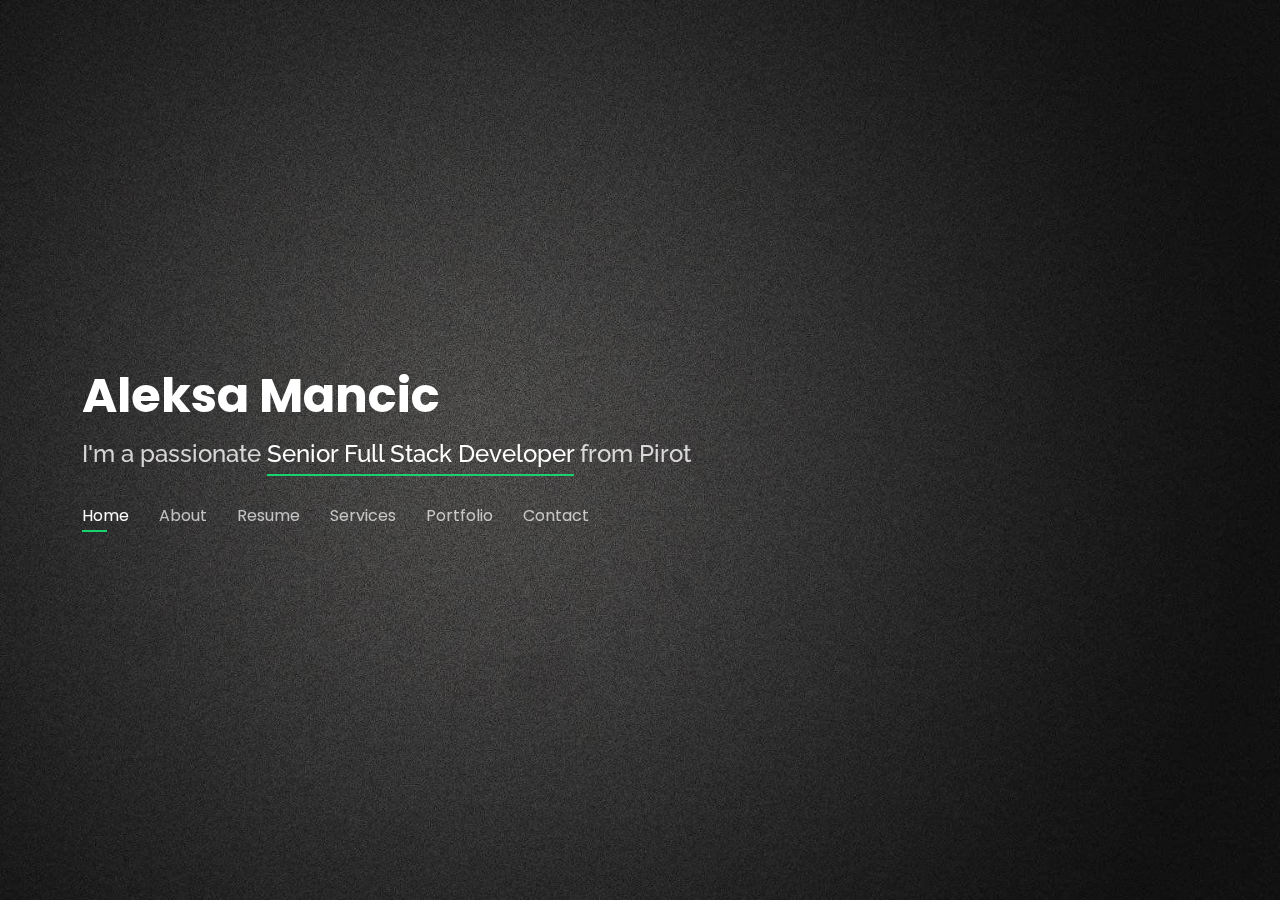
<file: index.html>
<!DOCTYPE html>
<html lang="en">

<head>
  <meta charset="utf-8">
  <meta content="width=device-width, initial-scale=1.0" name="viewport">

  <title>Personal Bootstrap Template</title>
  <meta content="" name="description">
  <meta content="" name="keywords">

  <!-- Favicons -->
  <link href="assets/img/favicon.png" rel="icon">
  <link href="assets/img/apple-touch-icon.png" rel="apple-touch-icon">

  <!-- Google Fonts -->
  <link href="https://fonts.googleapis.com/css?family=Open+Sans:300,300i,400,400i,600,600i,700,700i|Raleway:300,300i,400,400i,500,500i,600,600i,700,700i|Poppins:300,300i,400,400i,500,500i,600,600i,700,700i" rel="stylesheet">

  <!-- Vendor CSS Files -->
  <link href="assets/vendor/bootstrap/css/bootstrap.min.css" rel="stylesheet">
  <link href="assets/vendor/bootstrap-icons/bootstrap-icons.css" rel="stylesheet">
  <link href="assets/vendor/boxicons/css/boxicons.min.css" rel="stylesheet">
  <link href="assets/vendor/glightbox/css/glightbox.min.css" rel="stylesheet">
  <link href="assets/vendor/remixicon/remixicon.css" rel="stylesheet">
  <link href="assets/vendor/swiper/swiper-bundle.min.css" rel="stylesheet">

  <!-- Template Main CSS File -->
  <link href="assets/css/style.css" rel="stylesheet">

  <!-- =======================================================
  * Template Name: Personal
  * Template URL: https://bootstrapmade.com/personal-free-resume-bootstrap-template/
  * Updated: Mar 17 2024 with Bootstrap v5.3.3
  * Author: BootstrapMade.com
  * License: https://bootstrapmade.com/license/
  ======================================================== -->
</head>

<body>

  <!-- ======= Header ======= -->
  <header id="header">
    <div class="container">

      <h1><a href="index.html">Aleksa Mancic</a></h1>
      <!-- Uncomment below if you prefer to use an image logo -->
      <!-- <a href="index.html" class="mr-auto"><img src="assets/img/logo.png" alt="" class="img-fluid"></a> -->
      <h2>I'm a passionate <span>Senior Full Stack Developer</span> from Pirot</h2>

      <nav id="navbar" class="navbar">
        <ul>
          <li><a class="nav-link active" href="#header">Home</a></li>
          <li><a class="nav-link" href="#about">About</a></li>
          <li><a class="nav-link" href="#resume">Resume</a></li>
          <li><a class="nav-link" href="#services">Services</a></li>
          <li><a class="nav-link" href="#portfolio">Portfolio</a></li>
          <li><a class="nav-link" href="#contact">Contact</a></li>
        </ul>
        <i class="bi bi-list mobile-nav-toggle"></i>
      </nav><!-- .navbar -->

    </div>
  </header><!-- End Header -->

  <!-- ======= About Section ======= -->
  <section id="about" class="about">

    <!-- ======= About Me ======= -->
    <div class="about-me container">

      <div class="section-title">
        <h2>About</h2>
        <p>Learn more about me</p>
      </div>

      <div class="row">
        <div class="col-lg-4" data-aos="fade-right">
          <img src="assets/img/me.jpg" class="img-fluid" alt="">
        </div>
        <div class="col-lg-8 pt-4 pt-lg-0 content" data-aos="fade-left">
          <h3>Senior Full Stack Developer</h3>
          <p class="fst-italic">
          
          </p>
          <div class="row">
            <div class="col-lg-6">
              <ul>
                <!-- <li><i class="bi bi-chevron-right"></i> <strong>Birthday:</strong> <span>08/18/1996</span></li> -->
                <!-- <li><i class="bi bi-chevron-right"></i> <strong>Website:</strong> <span>www.example.com</span></li> -->
                <li><i class="bi bi-chevron-right"></i> <strong>PhEmailone:</strong> <span>sunshinerug215@gmail.com</span></li>
                <li><i class="bi bi-chevron-right"></i> <strong>City:</strong> <span>Pirot, Serbia</span></li>
              </ul>
            </div>
            <div class="col-lg-6">
              <ul>
                <!-- <li><i class="bi bi-chevron-right"></i> <strong>Age:</strong> <span>30</span></li> -->
                <li><i class="bi bi-chevron-right"></i> <strong>Degree:</strong> <span>Bachelor of Science</span></li>
                <li><i class="bi bi-chevron-right"></i> <strong>Phone:</strong> <span>+1 (419) 982-9194</span></li>
                <li><i class="bi bi-chevron-right"></i> <strong>Freelance:</strong> <span>Available</span></li>
              </ul>
            </div>
          </div>
          <p>
            I am a Senior Full Stack Developer with over 5 years of experience building applications in several industries. I
            worked on various products and clients, from solving enterprise-grade problems to launching new startup applications. I
            successfully delivered a crucial software project for a demanding client, establishing a long-term partnership and
            boosting revenue.
          </p>
        </div>
      </div>

    </div><!-- End About Me -->

    <!-- ======= Counts ======= -->
    <div class="counts container">

      <div class="row">

        <div class="col-lg-3 col-md-6">
          <div class="count-box">
            <i class="bi bi-emoji-smile"></i>
            <span data-purecounter-start="0" data-purecounter-end="26" data-purecounter-duration="1" class="purecounter"></span>
            <p>Happy Clients</p>
          </div>
        </div>

        <div class="col-lg-3 col-md-6 mt-5 mt-md-0">
          <div class="count-box">
            <i class="bi bi-journal-richtext"></i>
            <span data-purecounter-start="0" data-purecounter-end="62" data-purecounter-duration="1" class="purecounter"></span>
            <p>Projects</p>
          </div>
        </div>

        <div class="col-lg-3 col-md-6 mt-5 mt-lg-0">
          <div class="count-box">
            <i class="bi bi-headset"></i>
            <span data-purecounter-start="0" data-purecounter-end="4360" data-purecounter-duration="1" class="purecounter"></span>
            <p>Hours Of Support</p>
          </div>
        </div>

        <div class="col-lg-3 col-md-6 mt-5 mt-lg-0">
          <div class="count-box">
            <i class="bi bi-award"></i>
            <span data-purecounter-start="0" data-purecounter-end="24" data-purecounter-duration="1" class="purecounter"></span>
            <p>Awards</p>
          </div>
        </div>

      </div>

    </div><!-- End Counts -->

    <!-- ======= Skills  ======= -->
    <div class="skills container">

      <div class="section-title">
        <h2>Skills</h2>
      </div>

      <div class="row skills-content">

        <div class="col-lg-6">

          <div class="progress">
            <span class="skill">JS / TS <i class="val">100%</i></span>
            <div class="progress-bar-wrap">
              <div class="progress-bar" role="progressbar" aria-valuenow="100" aria-valuemin="0" aria-valuemax="100"></div>
            </div>
          </div>

          <div class="progress">
            <span class="skill">ReactJS / Redux / NextJS<i class="val">95%</i></span>
            <div class="progress-bar-wrap">
              <div class="progress-bar" role="progressbar" aria-valuenow="95" aria-valuemin="0" aria-valuemax="100"></div>
            </div>
          </div>

          <div class="progress">
            <span class="skill">React Native ( iOS / Android )<i class="val">85%</i></span>
            <div class="progress-bar-wrap">
              <div class="progress-bar" role="progressbar" aria-valuenow="85" aria-valuemin="0" aria-valuemax="100"></div>
            </div>
          </div>

          <div class="progress">
            <span class="skill">VueJS / NuxtJS<i class="val">95%</i></span>
            <div class="progress-bar-wrap">
              <div class="progress-bar" role="progressbar" aria-valuenow="95" aria-valuemin="0" aria-valuemax="100"></div>
            </div>
          </div>

          <div class="progress">
            <span class="skill">Angular <i class="val">90%</i></span>
            <div class="progress-bar-wrap">
              <div class="progress-bar" role="progressbar" aria-valuenow="90" aria-valuemin="0" aria-valuemax="100"></div>
            </div>
          </div>

          <div class="progress">
            <span class="skill">NodeJS / ExpressJS <i class="val">90%</i></span>
            <div class="progress-bar-wrap">
              <div class="progress-bar" role="progressbar" aria-valuenow="90" aria-valuemin="0" aria-valuemax="100"></div>
            </div>
          </div>

          <div class="progress">
            <span class="skill">Shopify <i class="val">95%</i></span>
            <div class="progress-bar-wrap">
              <div class="progress-bar" role="progressbar" aria-valuenow="95" aria-valuemin="0" aria-valuemax="100"></div>
            </div>
          </div>
          

        </div>

        <div class="col-lg-6">

          <div class="progress">
            <span class="skill">PHP <i class="val">100%</i></span>
            <div class="progress-bar-wrap">
              <div class="progress-bar" role="progressbar" aria-valuenow="100" aria-valuemin="0" aria-valuemax="100"></div>
            </div>
          </div>

          <div class="progress">
            <span class="skill">Laravel<i class="val">90%</i></span>
            <div class="progress-bar-wrap">
              <div class="progress-bar" role="progressbar" aria-valuenow="90" aria-valuemin="0" aria-valuemax="100"></div>
            </div>
          </div>

          <div class="progress">
            <span class="skill">Python <i class="val">95%</i></span>
            <div class="progress-bar-wrap">
              <div class="progress-bar" role="progressbar" aria-valuenow="95" aria-valuemin="0" aria-valuemax="100"></div>
            </div>
          </div>

          <div class="progress">
            <span class="skill">Django <i class="val">85%</i></span>
            <div class="progress-bar-wrap">
              <div class="progress-bar" role="progressbar" aria-valuenow="85" aria-valuemin="0" aria-valuemax="100"></div>
            </div>
          </div>

          <div class="progress">
            <span class="skill">MySQL / PostgrSQL / MongoDB <i class="val">90%</i></span>
            <div class="progress-bar-wrap">
              <div class="progress-bar" role="progressbar" aria-valuenow="90" aria-valuemin="0" aria-valuemax="100"></div>
            </div>
          </div>

          <div class="progress">
            <span class="skill">GraphQL <i class="val">85%</i></span>
            <div class="progress-bar-wrap">
              <div class="progress-bar" role="progressbar" aria-valuenow="85" aria-valuemin="0" aria-valuemax="100"></div>
            </div>
          </div>

          <div class="progress">
            <span class="skill">Firebase / Twilio / Stripe  <i class="val">80%</i></span>
            <div class="progress-bar-wrap">
              <div class="progress-bar" role="progressbar" aria-valuenow="80" aria-valuemin="0" aria-valuemax="100"></div>
            </div>
          </div>

        </div>


      </div>

    </div><!-- End Skills -->

    <!-- ======= Interests ======= -->
    <!-- <div class="interests container">

      <div class="section-title">
        <h2>Interests</h2>
      </div>

      <div class="row">
        <div class="col-lg-3 col-md-4">
          <div class="icon-box">
            <i class="ri-store-line" style="color: #ffbb2c;"></i>
            <h3>Lorem Ipsum</h3>
          </div>
        </div>
        <div class="col-lg-3 col-md-4 mt-4 mt-md-0">
          <div class="icon-box">
            <i class="ri-bar-chart-box-line" style="color: #5578ff;"></i>
            <h3>Dolor Sitema</h3>
          </div>
        </div>
        <div class="col-lg-3 col-md-4 mt-4 mt-md-0">
          <div class="icon-box">
            <i class="ri-calendar-todo-line" style="color: #e80368;"></i>
            <h3>Sed perspiciatis</h3>
          </div>
        </div>
        <div class="col-lg-3 col-md-4 mt-4 mt-lg-0">
          <div class="icon-box">
            <i class="ri-paint-brush-line" style="color: #e361ff;"></i>
            <h3>Magni Dolores</h3>
          </div>
        </div>
        <div class="col-lg-3 col-md-4 mt-4">
          <div class="icon-box">
            <i class="ri-database-2-line" style="color: #47aeff;"></i>
            <h3>Nemo Enim</h3>
          </div>
        </div>
        <div class="col-lg-3 col-md-4 mt-4">
          <div class="icon-box">
            <i class="ri-gradienter-line" style="color: #ffa76e;"></i>
            <h3>Eiusmod Tempor</h3>
          </div>
        </div>
        <div class="col-lg-3 col-md-4 mt-4">
          <div class="icon-box">
            <i class="ri-file-list-3-line" style="color: #11dbcf;"></i>
            <h3>Midela Teren</h3>
          </div>
        </div>
        <div class="col-lg-3 col-md-4 mt-4">
          <div class="icon-box">
            <i class="ri-price-tag-2-line" style="color: #4233ff;"></i>
            <h3>Pira Neve</h3>
          </div>
        </div>
        <div class="col-lg-3 col-md-4 mt-4">
          <div class="icon-box">
            <i class="ri-anchor-line" style="color: #b2904f;"></i>
            <h3>Dirada Pack</h3>
          </div>
        </div>
        <div class="col-lg-3 col-md-4 mt-4">
          <div class="icon-box">
            <i class="ri-disc-line" style="color: #b20969;"></i>
            <h3>Moton Ideal</h3>
          </div>
        </div>
        <div class="col-lg-3 col-md-4 mt-4">
          <div class="icon-box">
            <i class="ri-base-station-line" style="color: #ff5828;"></i>
            <h3>Verdo Park</h3>
          </div>
        </div>
        <div class="col-lg-3 col-md-4 mt-4">
          <div class="icon-box">
            <i class="ri-fingerprint-line" style="color: #29cc61;"></i>
            <h3>Flavor Nivelanda</h3>
          </div>
        </div>
      </div>

    </div>End Interests -->

    <!-- ======= Testimonials ======= -->
    <div class="testimonials container">

      <div class="section-title">
        <h2>Testimonials</h2>
      </div>

      <div class="testimonials-slider swiper" data-aos="fade-up" data-aos-delay="100">
        <div class="swiper-wrapper">

          <div class="swiper-slide">
            <div class="testimonial-item">
              <p>
                <i class="bx bxs-quote-alt-left quote-icon-left"></i>
I have worked with Aleksa on two complex projects and in both cases, the work was done
on time, on budget, and with a high degree of professionalism.

Across the board, everyone enjoyed working with Aleksa. Aleksa not only did
exceptional work based on the specs we gave him for each project, but he also gave input
on how to make the end product even better and cared about how users would engage with
the builds. I will be using Aleksa again in the future and would highly recommend his
services to anyone.                <i class="bx bxs-quote-alt-right quote-icon-right"></i>
              </p>
              <img src="assets/img/testimonials/testimonials-1.jpg" class="testimonial-img" alt="">
              <h3>Saul Goodman</h3>
              <h4>Ceo &amp; Founder</h4>
            </div>
          </div><!-- End testimonial item -->

          <div class="swiper-slide">
            <div class="testimonial-item">
              <p>
                <i class="bx bxs-quote-alt-left quote-icon-left"></i>

                              Aleksa's talent and experience proved immensely valuable for our latest web project. He
                              was involved from the very beginning, providing advice and guidance even before we
                              signed the proposal. The work we received from him was top-notch, thoroughly documented,
                              and full of touches that show his commitment to quality. I can't recommend him highly
                              enough.
                <i class="bx bxs-quote-alt-right quote-icon-right"></i>
              </p>
              <img src="assets/img/testimonials/testimonials-2.jpg" class="testimonial-img" alt="">
              <h3>Sara Wilsson</h3>
              <h4>Designer</h4>
            </div>
          </div><!-- End testimonial item -->

          <div class="swiper-slide">
            <div class="testimonial-item">
              <p>
                <i class="bx bxs-quote-alt-left quote-icon-left"></i>
Aleksa has done a fantastic job overall. Not only the site is to design, the code is
                              very clean and slick. Love the way he achieved the translations portion of the site.
                <i class="bx bxs-quote-alt-right quote-icon-right"></i>
              </p>
              <img src="assets/img/testimonials/testimonials-3.jpg" class="testimonial-img" alt="">
              <h3>Jena Karlis</h3>
              <h4>Store Owner</h4>
            </div>
          </div><!-- End testimonial item -->

          <div class="swiper-slide">
            <div class="testimonial-item">
              <p>
                <i class="bx bxs-quote-alt-left quote-icon-left"></i>
Working with Aleksa was better than expected and we had really high expectations. He
                              is an incredibly talented developer but what really makes him stand out is his work
                              ethic and steady approach. Time after time, and without us asking, he added enhancements
                              and improvements that resulted in a better end product for us and our clients.                
                <i class="bx bxs-quote-alt-right quote-icon-right"></i>
              </p>
              <img src="assets/img/testimonials/testimonials-4.jpg" class="testimonial-img" alt="">
              <h3>Matt Brandon</h3>
              <h4>Freelancer</h4>
            </div>
          </div><!-- End testimonial item -->

          <div class="swiper-slide">
            <div class="testimonial-item">
              <p>
                <i class="bx bxs-quote-alt-left quote-icon-left"></i>


										We've been trying to put together a functional website since I began my practice in April of 2019.
										I am happy to say we finally hired Aleksa, and he has worked closely with us throughout the process,
										staying on task, on target, and on budget.
										I also appreciate their quick and courteous responses. I highly recommend his service!                <i class="bx bxs-quote-alt-right quote-icon-right"></i>
              </p>
              <img src="assets/img/testimonials/testimonials-5.jpg" class="testimonial-img" alt="">
              <h3>John Larson</h3>
              <h4>Entrepreneur</h4>
            </div>
          </div><!-- End testimonial item -->

        </div>
        <div class="swiper-pagination"></div>
      </div>

      <div class="owl-carousel testimonials-carousel">

      </div>

    </div><!-- End Testimonials  -->

  </section><!-- End About Section -->

  <!-- ======= Resume Section ======= -->
  <section id="resume" class="resume">
    <div class="container">

      <div class="section-title">
        <h2>Resume</h2>
        <p>Check My Resume</p>
      </div>

      <div class="row">
        <div class="col-lg-6">
          <h3 class="resume-title">Sumary</h3>
          <div class="resume-item pb-0">
            <h4>Aleksa Mancic</h4>
            <p><em>Aleksa is an accomplished full-stack developer committed to building outstanding web and mobile apps. With his expertise in
JavaScript, he skillfully leverages cutting-edge technologies to create visually stunning, user-friendly, secure, and performant
experiences. Aleksa's impressive track record encompasses developing large-scale applications from scratch, driving user growth,
boosting revenue, and fueling expansion through exceptional work.</em></p>
            <p>
            <ul>
              <li>Nikole Pasica 77, Pirot 18300, Serbia</li>
              <li>+1 (419) 982-9194</li>
              <li>sunshinerug215@gmail.com</li>
            </ul>
            </p>
          </div>

          <h3 class="resume-title">Education</h3>
          <div class="resume-item">
            <h4>Bachelor of Science in Computer Science</h4>
            <h5>2012 - 2016</h5>
            <p><em>Commonwealth Ave, Boston, MA 02215</em></p>
            <p style="font-size: 21px; font-weight: bold;">Graduate thesis</p>
            <p style="font-weight: bold;">"Enhancing User Experience Through Progressive Web Applications: Design, Development, and Deployment Strategies"</p>
            <p><b>Abstract:</b>  Progressive Web Applications (PWAs) represent a new paradigm in web development, aiming to combine the best features of web and mobile applications while providing an enhanced user experience across various devices and network conditions. In this thesis, we delve into the design, development, and deployment strategies for creating PWAs that offer fast performance, offline capabilities, and seamless interactions.</p>
            <p><b>Conclusion and Future Work:</b>   In conclusion, this thesis has provided valuable insights into the design, development, and deployment strategies of Progressive Web Applications (PWAs), highlighting their ability to enhance user experience through fast performance, offline capabilities, and seamless interactions. Future work could focus on further optimizing PWA development processes, exploring advanced features such as background sync and push notifications, and conducting longitudinal studies to assess the long-term impact of PWAs on user engagement and retention.</p>
          </div>
        </div>
        <div class="col-lg-6">
          <h3 class="resume-title">Professional Experience</h3>
          <div class="resume-item">
            <h4>Senior Full Stack Developer</h4>
            <h5>02/2023 - 03/2024</h5>
            <p><em>DoorDash, San Francisco, CA </em></p>
            <p>
            <ul>
              <li>Contributed to building React Native mobile app, pixel-perfect web frontend, and integrated RESTful backend.</li>
              <li>Utilized Firebase functions and Firebase cloud store for efficient data storage and API management, ensuring reliable and
scalable performance. </li>
              <li>Built owner profile pages as part of React migration with Next.js</li>
              <li>Demonstrated proficiency in technologies such as React, Redux, TypeScript, Next.js, Material UI, Node.js, and Cypress.</li>
              <li>Migrated a huge codebase from PHP 5.6 to PHP 7, including the migration of database code to plug in with Laravel's database
layer, Eloquent.</li>
              <li>Collaborated with a cross-functional team using tools such as Github, Jira, and Discord, ensuring effective communication and
streamlined development processes.</li>
              <li>Worked on the whole application based on Zeplin design mockups.</li>
            </ul>
            </p>
          </div>
          <div class="resume-item">
            <h4>Full Stack Developer</h4>
            <h5>04/2022 - 02/2023</h5>
            <p><em>DoorDash, San Francisco, CA</em></p>
            <p>
            <ul>
              <li>Developed, deployed, and maintained an iOS application using React Native.</li>
              <li>Integrated multiple retail grocery APIs, including wakefern, inmar, birdzi, and appcard, seamlessly connecting various systems
and enhancing data accuracy.</li>
              <li>Developed and consulted on Google API for SMTP authentication and PHP mail delivery via that API.</li>
              <li>Led the development of a highly efficient and user-friendly dashboard UI, building hundreds of reusable components using React
and Material UI, resulting in improved user experience and increased customer satisfaction.</li>
<li>Reduced load times with Next.js for better website performance.</li>
<li>Collaborated with back-end developers to design and implement RESTful APIs and database architecture using Node.js,
facilitating seamless integration between front-end and back-end systems.</li>
<li>Developed new APIs in Python/Django and optimized existing APIs to improve back-end performance.</li>
            </ul>
            </p>
          </div>
          <div class="resume-item">
            <h4>React / React Native Developer</h4>
            <h5>10/2020 - 04/2022</h5>
            <p><em>Coing, Novi Sad, Serbia</em></p>
            <p>
            <ul>
              <li>Implemented pixel-perfect and mobile responsive UI using React, Next.js, Typescript.</li>
              <li>Front-end development using React.js, Redux, Redux-Saga, React-Router, Styled component.</li>
              <li>Contributed on building and pixel-perfect/mobile-responsive frontend and integrated RESTful backend.</li>
              <li>Contributed on OAuth and calendar API integration using cronofy.io.</li>
              <li>Built the Next.js based React Front-end and Node/DynamoDB/Lambda based serverless functions.</li>
              <li>Implemented live reloading of new feed content using socket.io.</li>
              <li>Built the mobile app in React Native, tested and published to iOS and Android stores.</li>
              <li>Worked on implementing day-to-day requirements and design changes for React web and React Native mobile front-end.</li>
            </ul>
            </p>
          </div>
          <div class="resume-item">
            <h4>Junior Frontend Developer</h4>
            <h5>10/2017 - 09/2021</h5>
            <p><em>IT Engine, Novi Sad, Serbia</em></p>
            <p>
            <ul>
              <li>Sliced and applied PSD designs with HTML5, CSS3, Bootstrap, and TailwindCSS to create a responsive user interface.</li>
              <li>Built custom websites using PHP/Laravel, MySQL, and JavaScript.</li>
              <li>Built mobile-responsive CSS components and organized the front-end with them.</li>
              <li>Refactored the legacy front-end code and applied modern React standards and engineering principles.</li>
              <li>Built consumer-facing React front-end.</li>
            </ul>
            </p>
          </div>
        </div>
      </div>

    </div>
  </section><!-- End Resume Section -->

  <!-- ======= Services Section ======= -->
  <section id="services" class="services">
    <div class="container">

      <div class="section-title">
        <h2>Services</h2>
        <p>My Services</p>
      </div>

      <div class="row">
        <div class="col-lg-4 col-md-6 d-flex align-items-stretch">
          <div class="icon-box">
            <div class="icon"><i class="bx bxl-dribbble"></i></div>
            <h4>Pixel-Perfect Frontend Implementation</h4>
            <!-- <p></p> -->
          </div>
        </div>

        <div class="col-lg-4 col-md-6 d-flex align-items-stretch mt-4 mt-md-0">
          <div class="icon-box">
            <div class="icon"><i class="bx bx-file"></i></div>
            <h4>Backend Development</h4>
            <!-- <p></p> -->
          </div>
        </div>

        <div class="col-lg-4 col-md-6 d-flex align-items-stretch mt-4 mt-lg-0">
          <div class="icon-box">
            <div class="icon"><i class="bx bx-tachometer"></i></div>
            <h4>Database Design </h4>
            <!-- <p></p> -->
          </div>
        </div>

        <div class="col-lg-4 col-md-6 d-flex align-items-stretch mt-4">
          <div class="icon-box">
            <div class="icon"><i class="bx bx-world"></i></div>
            <h4>Unit Testing</h4>
            <!-- <p></p> -->
          </div>
        </div>

        <div class="col-lg-4 col-md-6 d-flex align-items-stretch mt-4">
          <div class="icon-box">
            <div class="icon"><i class="bx bx-slideshow"></i></div>
            <h4>API Integration</h4>
            <!-- <p>asf</p> -->
          </div>
        </div>

        <div class="col-lg-4 col-md-6 d-flex align-items-stretch mt-4">
          <div class="icon-box">
            <div class="icon"><i class="bx bx-arch"></i></div>
            <h4>Bug Fix</h4>
            <!-- <p>asdf</p> -->
          </div>
        </div>

      </div>

    </div>
  </section><!-- End Services Section -->

  <!-- ======= Portfolio Section ======= -->
  <section id="portfolio" class="portfolio">
    <div class="container">

      <div class="section-title">
        <h2>Portfolio</h2>
        <p>My Works</p>
      </div>

      <div class="row">
        <div class="col-lg-12 d-flex justify-content-center">
          <ul id="portfolio-flters">
            <li data-filter="*" class="filter-active">All</li>
            <li data-filter=".filter-react">React / NextJS</li>
            <li data-filter=".filter-vue">VueJS / NuxtJS</li>
            <li data-filter=".filter-angular">Angular</li>
            <li data-filter=".filter-shopify">Shopify</li>
            
          </ul>
        </div>
      </div>

      <div class="row portfolio-container">

        <div class="col-lg-4 col-md-6 portfolio-item filter-react">
          <div class="portfolio-wrap">
            <img src="assets/img/portfolio/flux.png" class="img-fluid" alt="">
            <div class="portfolio-info">
              <h4>Drive Flux</h4>
              <p>React, NextJS, NodeJS, Chakra UI</p>
              <div class="portfolio-links">
                <!-- <a href="assets/img/portfolio/flux.png" data-gallery="portfolioGallery" class="portfolio-lightbox" title="Flux"><i class="bx bx-plus"></i></a> -->
                <!-- <a href="https://driveflux.com/" data-gallery="portfolioDetailsGallery" data-glightbox="type: external" class="portfolio-details-lightbox" title="Portfolio Details"><i class="bx bx-link"></i></a> -->
                <a target="_blank" href="https://driveflux.com/"><i class="bx bx-link"></i></a>
                
              </div>
            </div>
          </div>
        </div>

        <div class="col-lg-4 col-md-6 portfolio-item filter-shopify">
          <div class="portfolio-wrap">
            <img src="assets/img/portfolio/barumbapla.png" class="img-fluid" alt="">
            <div class="portfolio-info">
              <h4>Barumba</h4>
              <p>Shpify, Paypal</p>
              <div class="portfolio-links">
                <!-- <a href="assets/img/portfolio/barumbapla.png" data-gallery="portfolioGallery" class="portfolio-lightbox" title="Web 3"><i class="bx bx-plus"></i></a> -->
                <!-- <a target="_blank" href="https://barumbaplay.com/" data-gallery="portfolioDetailsGallery" data-glightbox="type: external" class="portfolio-details-lightbox" title="Portfolio Details"><i class="bx bx-link"></i></a> -->
                <a target="_blank" href="https://barumbaplay.com/"><i class="bx bx-link"></i></a>

              </div>
            </div>
          </div>
        </div>

        <div class="col-lg-4 col-md-6 portfolio-item filter-angular">
          <div class="portfolio-wrap">
            <img src="assets/img/portfolio/cfindustries.png" class="img-fluid" alt="">
            <div class="portfolio-info">
              <h4>CF Industries</h4>
              <p>AngularJS, ASP.NET, BootStrap, Azure</p>
              <div class="portfolio-links">
                <!-- <a href="assets/img/portfolio/cfindustries.png" data-gallery="portfolioGallery" class="portfolio-lightbox" title="App 2"><i class="bx bx-plus"></i></a> -->
                <!-- <a href="https://www.cfindustries.com/" data-gallery="portfolioDetailsGallery" data-glightbox="type: external" class="portfolio-details-lightbox" title="Portfolio Details"><i class="bx bx-link"></i></a> -->
                <a target="_blank" href="https://www.cfindustries.com/"><i class="bx bx-link"></i></a>

              </div>
            </div>
          </div>
        </div>

        <div class="col-lg-4 col-md-6 portfolio-item filter-react">
          <div class="portfolio-wrap">
            <img src="assets/img/portfolio/metnu.png" class="img-fluid" alt="">
            <div class="portfolio-info">
              <h4>Metnu</h4>
              <p>React, NextJS, NodeJS, Firebase</p>
              <div class="portfolio-links">
                <!-- <a href="assets/img/portfolio/metnu.png" data-gallery="portfolioGallery" class="portfolio-lightbox" title="Card 2"><i class="bx bx-plus"></i></a> -->
                <!-- <a href="https://www.metnu.com/" data-gallery="portfolioDetailsGallery" data-glightbox="type: external" class="portfolio-details-lightbox" title="Portfolio Details"><i class="bx bx-link"></i></a> -->
                <a target="_blank" href="https://www.metnu.com/"><i class="bx bx-link"></i></a>

              </div>
            </div>
          </div>
        </div>

        <div class="col-lg-4 col-md-6 portfolio-item filter-angular">
          <div class="portfolio-wrap">
            <img src="assets/img/portfolio/healthcare_university.png" class="img-fluid" alt="">
            <div class="portfolio-info">
              <h4>UNIVERSITY OF UTAH HEALTH</h4>
              <p>Angular, TypeScript, Drupal, PHP, AWS</p>
              <div class="portfolio-links">
                <!-- <a href="assets/img/portfolio/healthcare_university.png" data-gallery="portfolioGallery" class="portfolio-lightbox" title="Web 2"><i class="bx bx-plus"></i></a> -->
                <!-- <a href="https://healthcare.utah.edu/" data-gallery="portfolioDetailsGallery" data-glightbox="type: external" class="portfolio-details-lightbox" title="Portfolio Details"><i class="bx bx-link"></i></a> -->
                <a target="_blank" href="https://healthcare.utah.edu/" ><i class="bx bx-link"></i></a>

              </div>
            </div>
          </div>
        </div>

        <div class="col-lg-4 col-md-6 portfolio-item filter-vue">
          <div class="portfolio-wrap">
            <img src="assets/img/portfolio/ween.png" class="img-fluid" alt="">
            <div class="portfolio-info">
              <h4>Ween</h4>
              <p>VueJS, NuxtJS, NodeJS, Stripe</p>
              <div class="portfolio-links">
                <!-- <a href="assets/img/portfolio/ween.png" data-gallery="portfolioGallery" class="portfolio-lightbox" title="App 3"><i class="bx bx-plus"></i></a> -->
                <!-- <a href="https://www.ween.fr/" data-gallery="portfolioDetailsGallery" data-glightbox="type: external" class="portfolio-details-lightbox" title="Portfolio Details"><i class="bx bx-link"></i></a> -->
                <a target="_blank" href="https://www.ween.fr/"><i class="bx bx-link"></i></a>

              </div>
            </div>
          </div>
        </div>

        <div class="col-lg-4 col-md-6 portfolio-item filter-angular filter-react">
          <div class="portfolio-wrap">
            <img src="assets/img/portfolio/beacon.png" class="img-fluid" alt="">
            <div class="portfolio-info">
              <h4>Beacon</h4>
              <p>Angular, React, TypeScript, Java, MUI, AWS</p>
              <div class="portfolio-links">
                <!-- <a href="assets/img/portfolio/beacon.png" data-gallery="portfolioGallery" class="portfolio-lightbox" title="Card 1"><i class="bx bx-plus"></i></a> -->
                <!-- <a href="https://www.becn.com/" data-gallery="portfolioDetailsGallery" data-glightbox="type: external" class="portfolio-details-lightbox" title="Portfolio Details"><i class="bx bx-link"></i></a> -->
                <a target="_blank" href="https://www.becn.com/"><i class="bx bx-link"></i></a>

              </div>
            </div>
          </div>
        </div>

        <div class="col-lg-4 col-md-6 portfolio-item filter-shopify">
          <div class="portfolio-wrap">
            <img src="assets/img/portfolio/gainsinbulk.png" class="img-fluid" alt="">
            <div class="portfolio-info">
              <h4>Gains in Bulk</h4>
              <p>Shopify, BootStrap</p>
              <div class="portfolio-links">
                <!-- <a href="assets/img/portfolio/gainsinbulk.png" data-gallery="portfolioGallery" class="portfolio-lightbox" title="Card 3"><i class="bx bx-plus"></i></a> -->
                <!-- <a href="https://gainsinbulk.com/" data-gallery="portfolioDetailsGallery" data-glightbox="type: external" class="portfolio-details-lightbox" title="Portfolio Details"><i class="bx bx-link"></i></a> -->
                <a target="_blank" href="https://gainsinbulk.com/"><i class="bx bx-link"></i></a>

              </div>
            </div>
          </div>
        </div>

        <div class="col-lg-4 col-md-6 portfolio-item filter-vue">
          <div class="portfolio-wrap">
            <img src="assets/img/portfolio/wegopro.png" class="img-fluid" alt="">
            <div class="portfolio-info">
              <h4>Wegopro</h4>
              <p>VueJS, NuxtJS, NodeJS, AWS, Element UI</p>
              <div class="portfolio-links">
                <!-- <a href="assets/img/portfolio/wegopro.png" data-gallery="portfolioGallery" class="portfolio-lightbox" title="Web 3"><i class="bx bx-plus"></i></a> -->
                <!-- <a href="https://www.wegopro.com/" data-gallery="portfolioDetailsGallery" data-glightbox="type: external" class="portfolio-details-lightbox" title="Portfolio Details"><i class="bx bx-link"></i></a> -->
                <a target="_blank" href="https://www.wegopro.com/"><i class="bx bx-link"></i></a>

              </div>
            </div>
          </div>
        </div>

      </div>

    </div>
  </section><!-- End Portfolio Section -->

  <!-- ======= Contact Section ======= -->
  <section id="contact" class="contact">
    <div class="container">

      <div class="section-title">
        <h2>Contact</h2>
        <p>Contact Me</p>
      </div>

      <div class="row mt-2">

        <div class="col-md-6 d-flex align-items-stretch">
          <div class="info-box">
            <i class="bx bx-map"></i>
            <h3>My Address</h3>
            <p>Nikole Pasica 77, Pirot 18300, Serbia</p>
          </div>
        </div>

        <div class="col-md-6 mt-4 mt-md-0 d-flex align-items-stretch">
          <div class="info-box">
            <i class="bx bx-share-alt"></i>
            <h3>Social Profiles</h3>
            <div class="social-links">
              <!-- <a href="https://wa.me/yourphonenumber" class="whatsapp"><i class="bi bi-whatsapp"></i></a> -->
              <a onclick="window.open(`discord://-/users/${'score_083143'}`, '_blank')" href="#" class="discord"><i class="bi bi-discord"></i></a>
              <a href="skype:live:.cid.8b3c666cf97ea458?chat" class="skype"><i class="bi bi-skype"></i></a>
            </div>
          </div>
        </div>

        <div class="col-md-6 mt-4 d-flex align-items-stretch">
          <div class="info-box">
            <i class="bx bx-envelope"></i>
            <h3>Email Me</h3>
            <p>sunshinerug215@gmail.com</p>
          </div> 
        </div>
        <div class="col-md-6 mt-4 d-flex align-items-stretch">
          <div class="info-box">
            <i class="bx bx-phone-call"></i>
            <h3>Call Me</h3>
            <p>+1 (419) 982-9194</p>
          </div>
        </div>
      </div>

      <form action="forms/contact.php" method="post" role="form" class="php-email-form mt-4">
        <div class="row">
          <div class="col-md-6 form-group">
            <input type="text" name="name" class="form-control" id="name" placeholder="Your Name" required>
          </div>
          <div class="col-md-6 form-group mt-3 mt-md-0">
            <input type="email" class="form-control" name="email" id="email" placeholder="Your Email" required>
          </div>
        </div>
        <div class="form-group mt-3">
          <input type="text" class="form-control" name="subject" id="subject" placeholder="Subject" required>
        </div>
        <div class="form-group mt-3">
          <textarea class="form-control" name="message" rows="5" placeholder="Message" required></textarea>
        </div>
        <div class="my-3">
          <div class="loading">Loading</div>
          <div class="error-message"></div>
          <div class="sent-message">Your message has been sent. Thank you!</div>
        </div>
        <div class="text-center"><button type="submit">Send Message</button></div>
      </form>

    </div>
  </section><!-- End Contact Section -->

  <div class="credits">
    <!-- All the links in the footer should remain intact. -->
    <!-- You can delete the links only if you purchased the pro version. -->
    <!-- Licensing information: https://bootstrapmade.com/license/ -->
    <!-- Purchase the pro version with working PHP/AJAX contact form: https://bootstrapmade.com/personal-free-resume-bootstrap-template/ -->
  </div>

  <!-- Vendor JS Files -->
  <script src="assets/vendor/purecounter/purecounter_vanilla.js"></script>
  <script src="assets/vendor/bootstrap/js/bootstrap.bundle.min.js"></script>
  <script src="assets/vendor/glightbox/js/glightbox.min.js"></script>
  <script src="assets/vendor/isotope-layout/isotope.pkgd.min.js"></script>
  <script src="assets/vendor/swiper/swiper-bundle.min.js"></script>
  <script src="assets/vendor/waypoints/noframework.waypoints.js"></script>
  <script src="assets/vendor/php-email-form/validate.js"></script>

  <!-- Template Main JS File -->
  <script src="assets/js/main.js"></script>

</body>

</html>
</file>
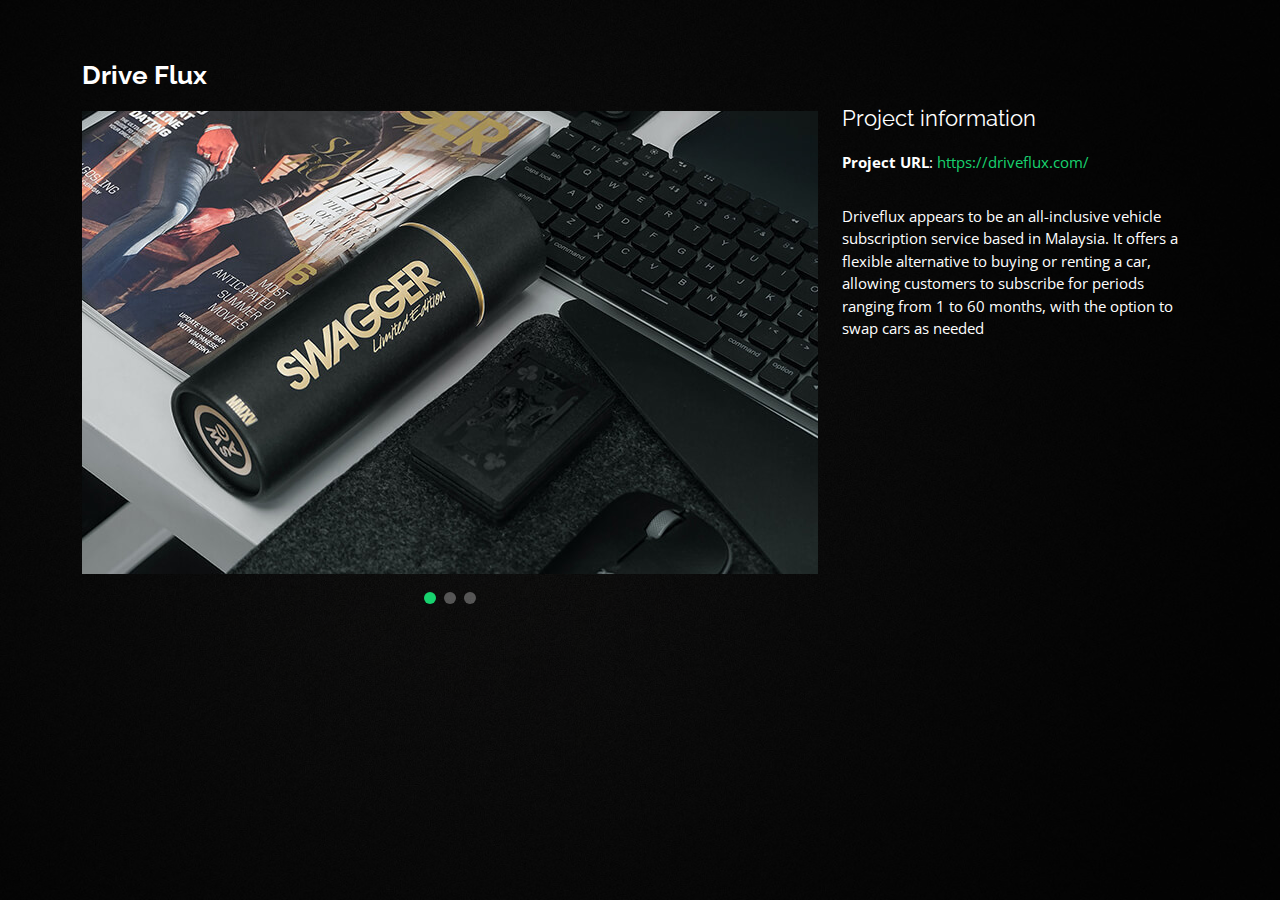
<file: portfolio-details.html>
<!DOCTYPE html>
<html lang="en">
  <head>
    <meta charset="utf-8" />
    <meta content="width=device-width, initial-scale=1.0" name="viewport" />

    <title>Portfolio Details - Personal Bootstrap Template</title>
    <meta content="" name="description" />
    <meta content="" name="keywords" />

    <!-- Favicons -->
    <link href="assets/img/favicon.png" rel="icon" />
    <link href="assets/img/apple-touch-icon.png" rel="apple-touch-icon" />

    <!-- Google Fonts -->
    <link
      href="https://fonts.googleapis.com/css?family=Open+Sans:300,300i,400,400i,600,600i,700,700i|Raleway:300,300i,400,400i,500,500i,600,600i,700,700i|Poppins:300,300i,400,400i,500,500i,600,600i,700,700i"
      rel="stylesheet"
    />

    <!-- Vendor CSS Files -->
    <link
      href="assets/vendor/bootstrap/css/bootstrap.min.css"
      rel="stylesheet"
    />
    <link
      href="assets/vendor/bootstrap-icons/bootstrap-icons.css"
      rel="stylesheet"
    />
    <link href="assets/vendor/boxicons/css/boxicons.min.css" rel="stylesheet" />
    <link
      href="assets/vendor/glightbox/css/glightbox.min.css"
      rel="stylesheet"
    />
    <link href="assets/vendor/remixicon/remixicon.css" rel="stylesheet" />
    <link href="assets/vendor/swiper/swiper-bundle.min.css" rel="stylesheet" />

    <!-- Template Main CSS File -->
    <link href="assets/css/style.css" rel="stylesheet" />

    <!-- =======================================================
  * Template Name: Personal
  * Template URL: https://bootstrapmade.com/personal-free-resume-bootstrap-template/
  * Updated: Mar 17 2024 with Bootstrap v5.3.3
  * Author: BootstrapMade.com
  * License: https://bootstrapmade.com/license/
  ======================================================== -->
  </head>

  <body>
    <main id="main">
      <!-- ======= Portfolio Details ======= -->
      <div id="portfolio-details" class="portfolio-details">
        <div class="container">
          <div class="row">
            <div class="col-lg-8">
              <h2 class="portfolio-title">Drive Flux</h2>

              <div class="portfolio-details-slider swiper">
                <div class="swiper-wrapper align-items-center">
                  <div class="swiper-slide">
                    <img
                      src="assets/img/portfolio/portfolio-details-1.jpg"
                      alt=""
                    />
                  </div>

                  <div class="swiper-slide">
                    <img
                      src="assets/img/portfolio/portfolio-details-2.jpg"
                      alt=""
                    />
                  </div>

                  <div class="swiper-slide">
                    <img
                      src="assets/img/portfolio/portfolio-details-3.jpg"
                      alt=""
                    />
                  </div>
                </div>
                <div class="swiper-pagination"></div>
              </div>
            </div>

            <div class="col-lg-4 portfolio-info">
              <h3>Project information</h3>
              <ul>
                <!-- <li><strong>Project date</strong>: 01 March, 2020</li> -->
                <li>
                  <strong>Project URL</strong>:
                  <a target="_blank" href="https://driveflux.com/"
                    >https://driveflux.com/</a
                  >
                </li>
              </ul>

              <p>
                Driveflux appears to be an all-inclusive vehicle subscription
                service based in Malaysia. It offers a flexible alternative to
                buying or renting a car, allowing customers to subscribe for
                periods ranging from 1 to 60 months, with the option to swap
                cars as needed
              </p>
            </div>
          </div>
        </div>
      </div>
      <!-- End Portfolio Details -->
    </main>
    <!-- End #main -->

    <div class="credits">
      <!-- All the links in the footer should remain intact. -->
      <!-- You can delete the links only if you purchased the pro version. -->
      <!-- Licensing information: https://bootstrapmade.com/license/ -->
      <!-- Purchase the pro version with working PHP/AJAX contact form: https://bootstrapmade.com/personal-free-resume-bootstrap-template/ -->
      <!-- Designed by <a href="https://bootstrapmade.com/">BootstrapMade</a> -->
    </div>

    <!-- Vendor JS Files -->
    <script src="assets/vendor/purecounter/purecounter_vanilla.js"></script>
    <script src="assets/vendor/bootstrap/js/bootstrap.bundle.min.js"></script>
    <script src="assets/vendor/glightbox/js/glightbox.min.js"></script>
    <script src="assets/vendor/isotope-layout/isotope.pkgd.min.js"></script>
    <script src="assets/vendor/swiper/swiper-bundle.min.js"></script>
    <script src="assets/vendor/waypoints/noframework.waypoints.js"></script>
    <script src="assets/vendor/php-email-form/validate.js"></script>

    <!-- Template Main JS File -->
    <script src="assets/js/main.js"></script>
  </body>
</html>
</file>
<file: assets/css/style.css>
/**
* Template Name: Personal
* Template URL: https://bootstrapmade.com/personal-free-resume-bootstrap-template/
* Updated: Mar 17 2024 with Bootstrap v5.3.3
* Author: BootstrapMade.com
* License: https://bootstrapmade.com/license/
*/

/*--------------------------------------------------------------
# General
--------------------------------------------------------------*/
body {
  font-family: "Open Sans", sans-serif;
  background-color: #040404;
  color: #fff;
  position: relative;
  background: transparent;
}

body::before {
  content: "";
  position: fixed;
  background: #040404 url("../img/11.jpg") top right no-repeat;
  background-size: cover;
  left: 0;
  right: 0;
  top: 0;
  height: 100%;
  z-index: -1;
}

@media (min-width: 1024px) {
  body::before {
    background-attachment: fixed;
  }
}

a {
  color: #18d26e;
  text-decoration: none;
}

a:hover {
  color: #35e888;
  text-decoration: none;
}

h1,
h2,
h3,
h4,
h5,
h6 {
  font-family: "Raleway", sans-serif;
}

/*--------------------------------------------------------------
# Header
--------------------------------------------------------------*/
#header {
  transition: ease-in-out 0.3s;
  position: relative;
  height: 100vh;
  display: flex;
  align-items: center;
  z-index: 997;
  overflow-y: auto;
}

#header * {
  transition: ease-in-out 0.3s;
}

#header h1 {
  font-size: 48px;
  margin: 0;
  padding: 0;
  line-height: 1;
  font-weight: 700;
  font-family: "Poppins", sans-serif;
}

#header h1 a,
#header h1 a:hover {
  color: #fff;
  line-height: 1;
  display: inline-block;
}

#header h2 {
  font-size: 24px;
  margin-top: 20px;
  color: rgba(255, 255, 255, 0.8);
}

#header h2 span {
  color: #fff;
  border-bottom: 2px solid #18d26e;
  padding-bottom: 6px;
}

#header img {
  padding: 0;
  margin: 0;
}

#header .social-links {
  margin-top: 40px;
  display: flex;
}

#header .social-links a {
  font-size: 16px;
  display: flex;
  justify-content: center;
  align-items: center;
  background: rgba(255, 255, 255, 0.1);
  color: #fff;
  line-height: 1;
  margin-right: 8px;
  border-radius: 50%;
  width: 40px;
  height: 40px;
}

#header .social-links a:hover {
  background: #18d26e;
}

@media (max-width: 992px) {
  #header h1 {
    font-size: 36px;
  }

  #header h2 {
    font-size: 20px;
    line-height: 30px;
  }

  #header .social-links {
    margin-top: 15px;
  }

  #header .container {
    display: flex;
    flex-direction: column;
    align-items: center;
  }
}

/* Header Top */
#header.header-top {
  height: 80px;
  position: fixed;
  left: 0;
  top: 0;
  right: 0;
  background: rgba(0, 0, 0, 0.9);
}

#header.header-top .social-links,
#header.header-top h2 {
  display: none;
}

#header.header-top h1 {
  margin-right: auto;
  font-size: 36px;
}

#header.header-top img {
  max-height: 60px;
  margin-right: 20px !important;
}

#header.header-top .container {
  display: flex;
  align-items: center;
}

#header.header-top .navbar {
  margin: 0;
}

@media (max-width: 768px) {
  #header.header-top {
    height: 60px;
  }

  #header.header-top h1 {
    font-size: 26px;
  }
}

/*--------------------------------------------------------------
# Navigation Menu
--------------------------------------------------------------*/
/**
* Desktop Navigation 
*/
.navbar {
  padding: 0;
  margin-top: 35px;
}

.navbar ul {
  margin: 0;
  padding: 0;
  display: flex;
  list-style: none;
  align-items: center;
}

.navbar li {
  position: relative;
}

.navbar li+li {
  margin-left: 30px;
}

.navbar a,
.navbar a:focus {
  display: flex;
  align-items: center;
  justify-content: space-between;
  padding: 0;
  font-family: "Poppins", sans-serif;
  font-size: 16px;
  font-weight: 400;
  color: rgba(255, 255, 255, 0.7);
  white-space: nowrap;
  transition: 0.3s;
}

.navbar a i,
.navbar a:focus i {
  font-size: 12px;
  line-height: 0;
  margin-left: 5px;
}

.navbar a:before {
  content: "";
  position: absolute;
  width: 0;
  height: 2px;
  bottom: -4px;
  left: 0;
  background-color: #18d26e;
  visibility: hidden;
  width: 0px;
  transition: all 0.3s ease-in-out 0s;
}

.navbar a:hover:before,
.navbar li:hover>a:before,
.navbar .active:before {
  visibility: visible;
  width: 25px;
}

.navbar a:hover,
.navbar .active,
.navbar .active:focus,
.navbar li:hover>a {
  color: #fff;
}

/**
* Mobile Navigation 
*/
.mobile-nav-toggle {
  color: #fff;
  font-size: 28px;
  cursor: pointer;
  display: none;
  line-height: 0;
  transition: 0.5s;
  position: fixed;
  right: 15px;
  top: 15px;
}

@media (max-width: 991px) {
  .mobile-nav-toggle {
    display: block;
  }

  .navbar ul {
    display: none;
  }
}

.navbar-mobile {
  position: fixed;
  overflow: hidden;
  top: 0;
  right: 0;
  left: 0;
  bottom: 0;
  background: rgba(0, 0, 0, 0.9);
  transition: 0.3s;
  z-index: 999;
  margin-top: 0;
}

.navbar-mobile .mobile-nav-toggle {
  position: absolute;
  top: 15px;
  right: 15px;
}

.navbar-mobile ul {
  display: block;
  position: absolute;
  top: 55px;
  right: 15px;
  bottom: 45px;
  left: 15px;
  padding: 10px 0;
  overflow-y: auto;
  transition: 0.3s;
  border: 2px solid rgba(255, 255, 255, 0.2);
}

.navbar-mobile li {
  padding: 12px 20px;
}

.navbar-mobile li+li {
  margin: 0;
}

.navbar-mobile a,
.navbar-mobile a:focus {
  font-size: 16px;
  position: relative;
}

/*--------------------------------------------------------------
# Sections General
--------------------------------------------------------------*/
section {
  overflow: hidden;
  position: absolute;
  width: 100%;
  top: 140px;
  bottom: 100%;
  opacity: 0;
  transition: ease-in-out 0.4s;
  z-index: 2;
}

section.section-show {
  top: 100px;
  bottom: auto;
  opacity: 1;
  padding-bottom: 45px;
}

section .container {
  background: rgba(0, 0, 0, 0.9);
  padding: 30px;
}

@media (max-width: 768px) {
  section {
    top: 120px;
  }

  section.section-show {
    top: 80px;
  }
}

.section-title h2 {
  font-size: 14px;
  font-weight: 500;
  padding: 0;
  line-height: 1px;
  margin: 0 0 20px 0;
  letter-spacing: 2px;
  text-transform: uppercase;
  color: #aaaaaa;
  font-family: "Poppins", sans-serif;
}

.section-title h2::after {
  content: "";
  width: 120px;
  height: 1px;
  display: inline-block;
  background: #4ceb95;
  margin: 4px 10px;
}

.section-title p {
  margin: 0;
  margin: -15px 0 15px 0;
  font-size: 36px;
  font-weight: 700;
  text-transform: uppercase;
  font-family: "Poppins", sans-serif;
  color: #fff;
}

/*--------------------------------------------------------------
# About
--------------------------------------------------------------*/
.about-me .content h3 {
  font-weight: 700;
  font-size: 26px;
  color: #18d26e;
}

.about-me .content ul {
  list-style: none;
  padding: 0;
}

.about-me .content ul li {
  margin-bottom: 20px;
  display: flex;
  align-items: center;
}

.about-me .content ul strong {
  margin-right: 10px;
}

.about-me .content ul i {
  font-size: 16px;
  margin-right: 5px;
  color: #18d26e;
  line-height: 0;
}

.about-me .content p:last-child {
  margin-bottom: 0;
}

/*--------------------------------------------------------------
# Counts
--------------------------------------------------------------*/
.counts {
  padding: 70px 0 60px;
}

.counts .count-box {
  padding: 30px 30px 25px 30px;
  width: 100%;
  position: relative;
  text-align: center;
  background: rgba(255, 255, 255, 0.08);
}

.counts .count-box i {
  position: absolute;
  top: -25px;
  left: 50%;
  transform: translateX(-50%);
  font-size: 24px;
  background: rgba(255, 255, 255, 0.1);
  padding: 12px;
  color: #18d26e;
  border-radius: 50px;
  line-height: 0;
}

.counts .count-box span {
  font-size: 36px;
  display: block;
  font-weight: 600;
  color: #fff;
}

.counts .count-box p {
  padding: 0;
  margin: 0;
  font-family: "Raleway", sans-serif;
  font-size: 14px;
}

/*--------------------------------------------------------------
# Skills
--------------------------------------------------------------*/
.skills .progress {
  height: 60px;
  display: block;
  background: none;
  border-radius: 0;
}

.skills .progress .skill {
  padding: 10px 0;
  margin: 0;
  text-transform: uppercase;
  display: block;
  font-weight: 600;
  font-family: "Poppins", sans-serif;
  color: #fff;
}

.skills .progress .skill .val {
  float: right;
  font-style: normal;
}

.skills .progress-bar-wrap {
  background: rgba(255, 255, 255, 0.2);
}

.skills .progress-bar {
  width: 1px;
  height: 10px;
  transition: 0.9s;
  background-color: #18d26e;
}

/*--------------------------------------------------------------
# Interests
--------------------------------------------------------------*/
.interests .icon-box {
  display: flex;
  align-items: center;
  padding: 20px;
  background: rgba(255, 255, 255, 0.08);
  transition: ease-in-out 0.3s;
}

.interests .icon-box i {
  font-size: 32px;
  padding-right: 10px;
  line-height: 1;
}

.interests .icon-box h3 {
  font-weight: 700;
  margin: 0;
  padding: 0;
  line-height: 1;
  font-size: 16px;
  color: #fff;
}

.interests .icon-box:hover {
  background: rgba(255, 255, 255, 0.12);
}

/*--------------------------------------------------------------
# Testimonials
--------------------------------------------------------------*/
.testimonials .testimonials-carousel,
.testimonials .testimonials-slider {
  overflow: hidden;
}

.testimonials .testimonial-item {
  box-sizing: content-box;
  min-height: 320px;
}

.testimonials .testimonial-item .testimonial-img {
  width: 90px;
  border-radius: 50%;
  margin: -40px 0 0 40px;
  position: relative;
  z-index: 2;
  border: 6px solid rgba(255, 255, 255, 0.12);
}

.testimonials .testimonial-item h3 {
  font-size: 18px;
  font-weight: bold;
  margin: 10px 0 5px 45px;
  color: #fff;
}

.testimonials .testimonial-item h4 {
  font-size: 14px;
  color: #999;
  margin: 0 0 0 45px;
}

.testimonials .testimonial-item .quote-icon-left,
.testimonials .testimonial-item .quote-icon-right {
  color: rgba(255, 255, 255, 0.25);
  font-size: 26px;
}

.testimonials .testimonial-item .quote-icon-left {
  display: inline-block;
  left: -5px;
  position: relative;
}

.testimonials .testimonial-item .quote-icon-right {
  display: inline-block;
  right: -5px;
  position: relative;
  top: 10px;
}

.testimonials .testimonial-item p {
  font-style: italic;
  margin: 0 15px 0 15px;
  padding: 20px 20px 60px 20px;
  background: rgba(255, 255, 255, 0.1);
  position: relative;
  border-radius: 6px;
  position: relative;
  z-index: 1;
}

.testimonials .swiper-pagination {
  margin-top: 20px;
  position: relative;
}

.testimonials .swiper-pagination .swiper-pagination-bullet {
  width: 12px;
  height: 12px;
  opacity: 1;
  background-color: rgba(255, 255, 255, 0.3);
}

.testimonials .swiper-pagination .swiper-pagination-bullet-active {
  background-color: #18d26e;
}

/*--------------------------------------------------------------
# Resume
--------------------------------------------------------------*/
.resume .resume-title {
  font-size: 26px;
  font-weight: 700;
  margin-top: 20px;
  margin-bottom: 20px;
  color: #fff;
}

.resume .resume-item {
  padding: 0 0 20px 20px;
  margin-top: -2px;
  border-left: 2px solid rgba(255, 255, 255, 0.2);
  position: relative;
}

.resume .resume-item h4 {
  line-height: 18px;
  font-size: 18px;
  font-weight: 600;
  text-transform: uppercase;
  font-family: "Poppins", sans-serif;
  color: #18d26e;
  margin-bottom: 10px;
}

.resume .resume-item h5 {
  font-size: 16px;
  background: rgba(255, 255, 255, 0.15);
  padding: 5px 15px;
  display: inline-block;
  font-weight: 600;
  margin-bottom: 10px;
}

.resume .resume-item ul {
  padding-left: 20px;
}

.resume .resume-item ul li {
  padding-bottom: 10px;
}

.resume .resume-item:last-child {
  padding-bottom: 0;
}

.resume .resume-item::before {
  content: "";
  position: absolute;
  width: 16px;
  height: 16px;
  border-radius: 50px;
  left: -9px;
  top: 0;
  background: #18d26e;
  border: 2px solid #18d26e;
}

/*--------------------------------------------------------------
# Services
--------------------------------------------------------------*/
.services .icon-box {
  text-align: center;
  background: rgba(204, 204, 204, 0.1);
  padding: 80px 20px;
  transition: all ease-in-out 0.3s;
}

.services .icon-box .icon {
  margin: 0 auto;
  width: 64px;
  height: 64px;
  background: #18d26e;
  border-radius: 5px;
  transition: all 0.3s ease-out 0s;
  display: flex;
  align-items: center;
  justify-content: center;
  margin-bottom: 20px;
  transform-style: preserve-3d;
}

.services .icon-box .icon i {
  color: #fff;
  font-size: 28px;
}

.services .icon-box .icon::before {
  position: absolute;
  content: "";
  left: -8px;
  top: -8px;
  height: 50%;
  width: 100%;
  background: rgba(255, 255, 255, 0.15);
  border-radius: 5px;
  transition: all 0.3s ease-out 0s;
  transform: translateZ(-1px);
}

.services .icon-box h4 {
  font-weight: 700;
  margin-bottom: 15px;
  font-size: 24px;
}

.services .icon-box h4 a {
  color: #fff;
}

.services .icon-box p {
  line-height: 24px;
  font-size: 14px;
  margin-bottom: 0;
}

.services .icon-box:hover {
  background: #18d26e;
  border-color: #18d26e;
}

.services .icon-box:hover .icon {
  background: #fff;
}

.services .icon-box:hover .icon i {
  color: #18d26e;
}

.services .icon-box:hover .icon::before {
  background: #35e888;
}

.services .icon-box:hover h4 a,
.services .icon-box:hover p {
  color: #fff;
}

/*--------------------------------------------------------------
# Portfolio
--------------------------------------------------------------*/
.portfolio .portfolio-item {
  margin-bottom: 30px;
}

.portfolio #portfolio-flters {
  padding: 0;
  margin: 0 auto 15px auto;
  list-style: none;
  text-align: center;
  border-radius: 50px;
  padding: 2px 15px;
}

.portfolio #portfolio-flters li {
  cursor: pointer;
  display: inline-block;
  padding: 8px 16px 10px 16px;
  font-size: 14px;
  font-weight: 600;
  line-height: 1;
  text-transform: uppercase;
  color: #fff;
  background: rgba(255, 255, 255, 0.1);
  margin: 0 3px 10px 3px;
  transition: all 0.3s ease-in-out;
  border-radius: 4px;
}

.portfolio #portfolio-flters li:hover,
.portfolio #portfolio-flters li.filter-active {
  background: #18d26e;
}

.portfolio #portfolio-flters li:last-child {
  margin-right: 0;
}

.portfolio .portfolio-wrap {
  transition: 0.3s;
  position: relative;
  overflow: hidden;
  z-index: 1;
  background: rgba(0, 0, 0, 0.6);
}

.portfolio .portfolio-wrap::before {
  content: "";
  background: rgba(0, 0, 0, 0.6);
  position: absolute;
  left: 30px;
  right: 30px;
  top: 30px;
  bottom: 30px;
  transition: all ease-in-out 0.3s;
  z-index: 2;
  opacity: 0;
}

.portfolio .portfolio-wrap .portfolio-info {
  opacity: 0;
  position: absolute;
  top: 0;
  left: 0;
  right: 0;
  bottom: 0;
  text-align: center;
  z-index: 3;
  transition: all ease-in-out 0.3s;
  display: flex;
  flex-direction: column;
  justify-content: center;
  align-items: center;
}

.portfolio .portfolio-wrap .portfolio-info::before {
  display: block;
  content: "";
  width: 48px;
  height: 48px;
  position: absolute;
  top: 35px;
  left: 35px;
  border-top: 3px solid #fff;
  border-left: 3px solid #fff;
  transition: all 0.5s ease 0s;
  z-index: 9994;
}

.portfolio .portfolio-wrap .portfolio-info::after {
  display: block;
  content: "";
  width: 48px;
  height: 48px;
  position: absolute;
  bottom: 35px;
  right: 35px;
  border-bottom: 3px solid #fff;
  border-right: 3px solid #fff;
  transition: all 0.5s ease 0s;
  z-index: 9994;
}

.portfolio .portfolio-wrap .portfolio-info h4 {
  font-size: 20px;
  color: #fff;
  font-weight: 600;
}

.portfolio .portfolio-wrap .portfolio-info p {
  color: #ffffff;
  font-size: 14px;
  text-transform: uppercase;
  padding: 0;
  margin: 0;
}

.portfolio .portfolio-wrap .portfolio-links {
  text-align: center;
  z-index: 4;
}

.portfolio .portfolio-wrap .portfolio-links a {
  color: #fff;
  margin: 0 2px;
  font-size: 28px;
  display: inline-block;
  transition: 0.3s;
}

.portfolio .portfolio-wrap .portfolio-links a:hover {
  color: #63eda3;
}

.portfolio .portfolio-wrap:hover::before {
  top: 0;
  left: 0;
  right: 0;
  bottom: 0;
  opacity: 1;
}

.portfolio .portfolio-wrap:hover .portfolio-info {
  opacity: 1;
}

.portfolio .portfolio-wrap:hover .portfolio-info::before {
  top: 15px;
  left: 15px;
}

.portfolio .portfolio-wrap:hover .portfolio-info::after {
  bottom: 15px;
  right: 15px;
}

/*--------------------------------------------------------------
# Portfolio Details
--------------------------------------------------------------*/
.portfolio-details {
  padding-top: 40px;
  background: rgba(0, 0, 0, 0.8);
  position: fixed;
  left: 0;
  right: 0;
  top: 0;
  bottom: 0;
  overflow-y: auto;
}

.portfolio-details .container {
  padding-top: 20px;
  padding-bottom: 40px;
}

.portfolio-details .portfolio-title {
  font-size: 26px;
  font-weight: 700;
  margin-bottom: 20px;
}

.portfolio-details .portfolio-info {
  padding-top: 45px;
}

.portfolio-details .portfolio-info h3 {
  font-size: 22px;
  font-weight: 400;
  margin-bottom: 20px;
}

.portfolio-details .portfolio-info ul {
  list-style: none;
  padding: 0;
  font-size: 15px;
}

.portfolio-details .portfolio-info ul li+li {
  margin-top: 10px;
}

.portfolio-details .portfolio-info p {
  font-size: 15px;
  padding: 15px 0 0 0;
}

@media (max-width: 992px) {
  .portfolio-details .portfolio-info {
    padding-top: 20px;
  }
}

.portfolio-details .swiper-pagination {
  margin-top: 20px;
  position: relative;
}

.portfolio-details .swiper-pagination .swiper-pagination-bullet {
  width: 12px;
  height: 12px;
  opacity: 1;
  background-color: rgba(255, 255, 255, 0.3);
}

.portfolio-details .swiper-pagination .swiper-pagination-bullet-active {
  background-color: #18d26e;
}

/*--------------------------------------------------------------
# Contact
--------------------------------------------------------------*/
.contact .info-box {
  color: #444444;
  padding: 20px;
  width: 100%;
  background: rgba(255, 255, 255, 0.08);
}

.contact .info-box i.bx {
  font-size: 24px;
  color: #18d26e;
  border-radius: 50%;
  padding: 14px;
  float: left;
  background: rgba(255, 255, 255, 0.1);
}

.contact .info-box h3 {
  font-size: 20px;
  color: rgba(255, 255, 255, 0.5);
  font-weight: 700;
  margin: 10px 0 8px 68px;
}

.contact .info-box p {
  padding: 0;
  color: #fff;
  line-height: 24px;
  font-size: 14px;
  margin: 0 0 0 68px;
}

.contact .info-box .social-links {
  margin: 5px 0 0 68px;
  display: flex;
}

.contact .info-box .social-links a {
  font-size: 18px;
  display: inline-block;
  color: #fff;
  line-height: 1;
  margin-right: 12px;
  transition: 0.3s;
}

.contact .info-box .social-links a:hover {
  color: #18d26e;
}

.contact .php-email-form {
  padding: 30px;
  background: rgba(255, 255, 255, 0.08);
}

.contact .php-email-form .error-message {
  display: none;
  background: rgba(255, 255, 255, 0.08);
  background: #ed3c0d;
  text-align: left;
  padding: 15px;
  font-weight: 600;
}

.contact .php-email-form .error-message br+br {
  margin-top: 25px;
}

.contact .php-email-form .sent-message {
  display: none;
  background: rgba(255, 255, 255, 0.08);
  background: #18d26e;
  text-align: center;
  padding: 15px;
  font-weight: 600;
}

.contact .php-email-form .loading {
  display: none;
  background: rgba(255, 255, 255, 0.08);
  text-align: center;
  padding: 15px;
}

.contact .php-email-form .loading:before {
  content: "";
  display: inline-block;
  border-radius: 50%;
  width: 24px;
  height: 24px;
  margin: 0 10px -6px 0;
  border: 3px solid #18d26e;
  border-top-color: #eee;
  animation: animate-loading 1s linear infinite;
}

.contact .php-email-form input,
.contact .php-email-form textarea {
  border-radius: 0;
  box-shadow: none;
  font-size: 14px;
  background: rgba(255, 255, 255, 0.08);
  border: 0;
  transition: 0.3s;
  color: #fff;
}

.contact .php-email-form input:focus,
.contact .php-email-form textarea:focus {
  background-color: rgba(255, 255, 255, 0.11);
}

.contact .php-email-form input::-moz-placeholder,
.contact .php-email-form textarea::-moz-placeholder {
  color: rgba(255, 255, 255, 0.3);
  opacity: 1;
}

.contact .php-email-form input::placeholder,
.contact .php-email-form textarea::placeholder {
  color: rgba(255, 255, 255, 0.3);
  opacity: 1;
}

.contact .php-email-form input {
  padding: 10px 15px;
}

.contact .php-email-form textarea {
  padding: 12px 15px;
}

.contact .php-email-form button[type=submit] {
  background: #18d26e;
  border: 0;
  padding: 10px 30px;
  color: #fff;
  transition: 0.4s;
  border-radius: 4px;
}

.contact .php-email-form button[type=submit]:hover {
  background: #15bb62;
}

@keyframes animate-loading {
  0% {
    transform: rotate(0deg);
  }

  100% {
    transform: rotate(360deg);
  }
}

/*--------------------------------------------------------------
# Credits
--------------------------------------------------------------*/
.credits {
  position: fixed;
  right: 0;
  left: 0;
  bottom: 0;
  padding: 15px;
  text-align: right;
  font-size: 13px;
  color: #fff;
  z-index: 999999;
}

@media (max-width: 992px) {
  .credits {
    text-align: center;
    padding: 10px;
    background: rgba(0, 0, 0, 0.8);
  }
}

.credits a {
  color: #18d26e;
  transition: 0.3s;
}

.credits a:hover {
  color: #fff;
}

.services .icon-box {
  width: 100%;
}
</file>
